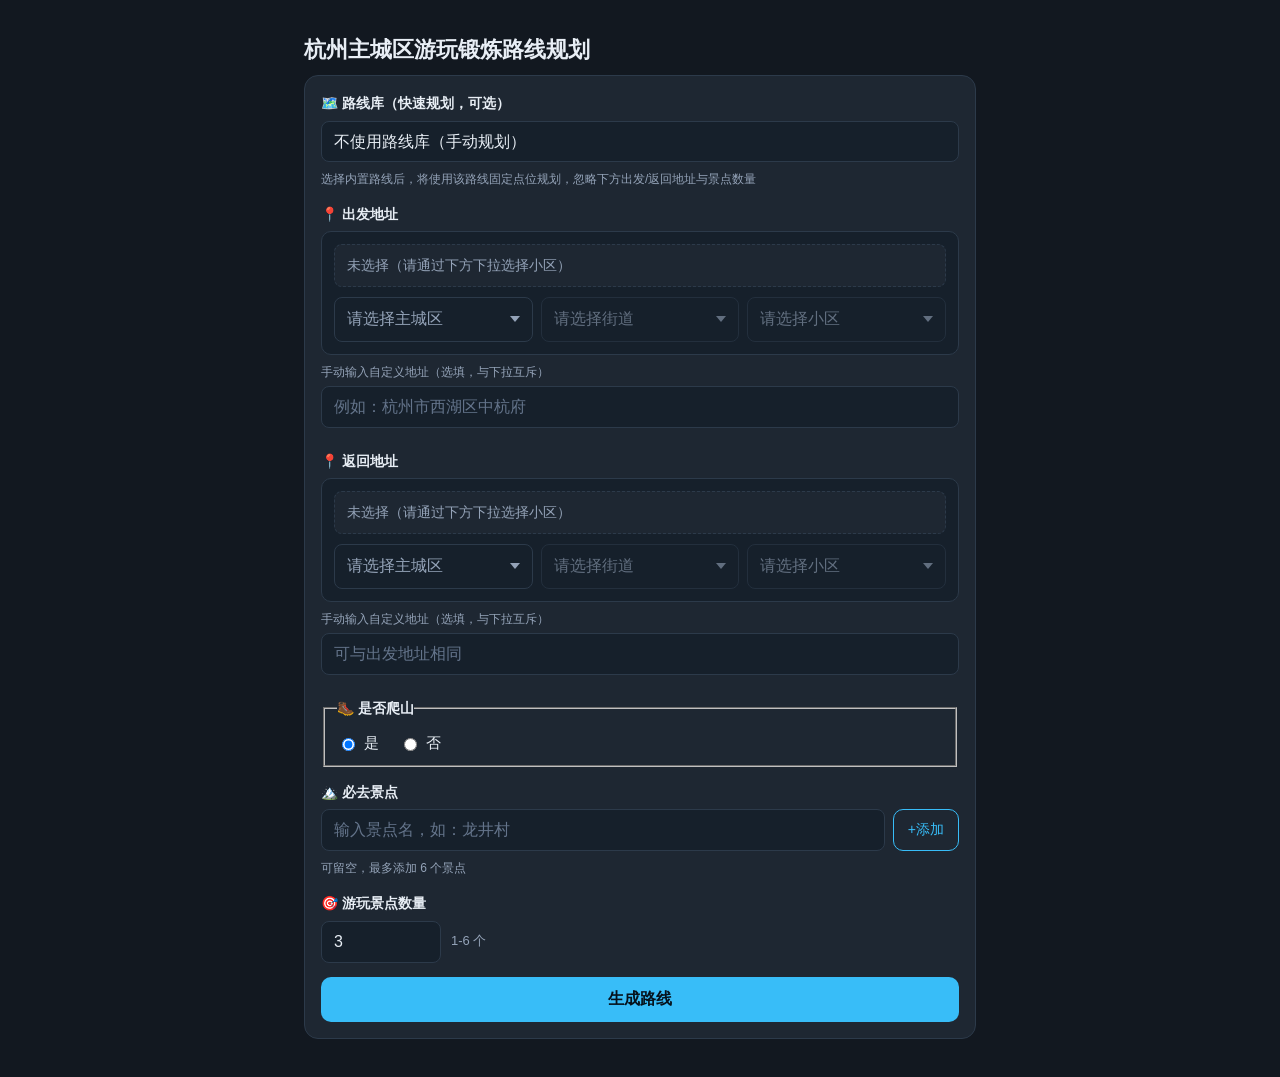
<file: index.html>
<!DOCTYPE html>
<html lang="zh-CN">
<head>
  <meta charset="utf-8">
  <meta name="viewport" content="width=device-width, initial-scale=1">
  <title>杭州主城区游玩锻炼路线规划</title>
  <link rel="stylesheet" href="static/style.css">
</head>
<body>
  <div class="container">
    <header>
      <h1>杭州主城区游玩锻炼路线规划</h1>
    </header>

    <div class="alert alert-error" id="form-error" style="display:none;"></div>

    <form class="card" id="plan-form">
      <details class="advanced" id="advanced-config" style="display:none;">
        <summary>高级配置</summary>
        <div class="advanced-body">
          <div class="field">
            <span>高德 JS API Key</span>
            <input type="password" id="amap_js_api_key" placeholder="必填，用于地理编码与步行/驾车路径" autocomplete="off">
            <span>高德安全密钥（securityJsCode）</span>
            <input type="password" id="amap_js_security_code" placeholder="必填，高德 JS API 2.0 安全密钥" autocomplete="off">
            <div class="key-actions">
              <label><input type="checkbox" id="save_keys"> 保存到本机（Key + 安全密钥）</label>
              <button type="button" id="keys_clear" class="btn btn-ghost">清除</button>
            </div>
            <p class="hint" id="keys_hint" style="display:none;">已保存到本机（localStorage），下次打开自动填充</p>
          </div>
        </div>
      </details>

      <div class="field">
        <span>🗺️ 路线库（快速规划，可选）</span>
        <select id="route-library-select" class="cascade">
          <option value="">不使用路线库（手动规划）</option>
        </select>
        <p class="hint">选择内置路线后，将使用该路线固定点位规划，忽略下方出发/返回地址与景点数量</p>
      </div>

      <div class="field">
        <span>📍 出发地址</span>
        <p class="hint route-mode-hint" id="route-mode-hint" style="display:none;">已启用路线库快速规划，本路线自带固定起终点、爬山属性与景点，下方所有表单设置无效</p>
        <div class="cascade-box">
          <div class="selected-address empty" id="origin_display">未选择（请通过下方下拉选择小区）</div>
          <div class="cascade-row">
            <div id="origin_district" class="custom-select" data-placeholder="请选择主城区"></div>
            <div id="origin_street" class="custom-select" data-placeholder="请选择街道" disabled></div>
            <div id="origin_community" class="custom-select" data-placeholder="请选择小区" disabled></div>
          </div>
        </div>
        <div class="manual-address">
          <span class="manual-title">手动输入自定义地址（选填，与下拉互斥）</span>
          <input type="text" id="origin_manual" placeholder="例如：杭州市西湖区中杭府" autocomplete="off">
        </div>
      </div>

      <div class="field">
        <span>📍 返回地址</span>
        <div class="cascade-box">
          <div class="selected-address empty" id="destination_display">未选择（请通过下方下拉选择小区）</div>
          <div class="cascade-row">
            <div id="destination_district" class="custom-select" data-placeholder="请选择主城区"></div>
            <div id="destination_street" class="custom-select" data-placeholder="请选择街道" disabled></div>
            <div id="destination_community" class="custom-select" data-placeholder="请选择小区" disabled></div>
          </div>
        </div>
        <div class="manual-address">
          <span class="manual-title">手动输入自定义地址（选填，与下拉互斥）</span>
          <input type="text" id="destination_manual" placeholder="可与出发地址相同" autocomplete="off">
        </div>
      </div>

      <fieldset class="field">
        <legend>🥾 是否爬山</legend>
        <div class="radio-row">
          <label><input type="radio" name="hiking" value="是" checked> 是</label>
          <label><input type="radio" name="hiking" value="否"> 否</label>
        </div>
      </fieldset>

      <div class="field">
        <span>🏔️ 必去景点</span>
        <div class="must-visit-add">
          <input type="text" id="must-visit-input" placeholder="输入景点名，如：龙井村" autocomplete="off">
          <button type="button" class="btn btn-ghost" id="must-visit-add">+添加</button>
        </div>
        <div class="chips" id="must-visit-chips"></div>
        <p class="hint">可留空，最多添加 6 个景点</p>
        <p class="field-error" id="must-visit-error" style="display:none;">最多添加 6 个景点</p>
      </div>

      <div class="field">
        <span>🎯 游玩景点数量</span>
        <div class="count-row">
          <input type="number" id="count" min="1" max="6" value="3" inputmode="numeric" list="count-options">
          <span class="count-unit">1-6 个</span>
        </div>
        <datalist id="count-options">
          <option value="1"></option>
          <option value="2"></option>
          <option value="3"></option>
          <option value="4"></option>
          <option value="5"></option>
          <option value="6"></option>
        </datalist>
        <p class="field-error" id="count-error" style="display:none;">请输入1-6之间的数字</p>
      </div>

      <button type="submit" class="btn btn-primary" id="submit-btn">生成路线</button>
    </form>
  </div>

  <script src="js/trip-engine.js?v=9"></script>
  <script src="js/main.js?v=6"></script>
</body>
</html>
</file>
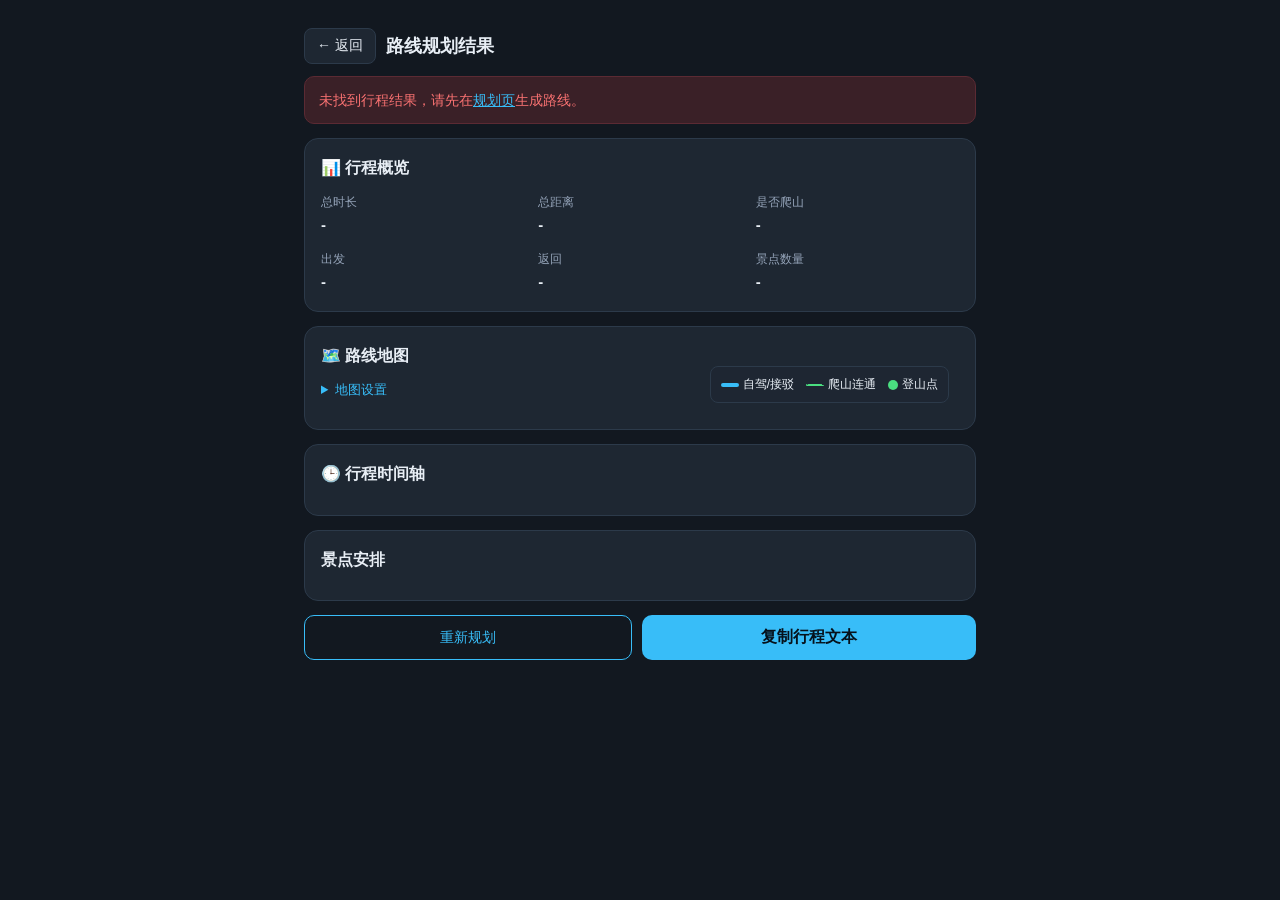
<file: result.html>
<!DOCTYPE html>
<html lang="zh-CN">
<head>
  <meta charset="utf-8">
  <meta name="viewport" content="width=device-width, initial-scale=1">
  <title>路线规划结果</title>
  <link rel="stylesheet" href="static/style.css">
</head>
<body>
  <div class="container">
    <div class="topbar">
      <button type="button" class="btn-back" id="back-btn">← 返回</button>
      <h1 class="topbar-title">路线规划结果</h1>
    </div>

    <div class="alert alert-error" id="no-plan" style="display:none;">
      未找到行程结果，请先在<a href="index.html" style="color:var(--primary);">规划页</a>生成路线。
    </div>

    <div class="card">
      <h2>📊 行程概览</h2>
      <div class="overview-grid">
        <div><span class="label">总时长</span><strong id="overview-total">-</strong></div>
        <div><span class="label">总距离</span><strong id="overview-distance">-</strong></div>
        <div><span class="label">是否爬山</span><strong id="overview-hiking">-</strong></div>
        <div><span class="label">出发</span><strong id="overview-origin">-</strong></div>
        <div><span class="label">返回</span><strong id="overview-destination">-</strong></div>
        <div><span class="label">景点数量</span><strong id="overview-count">-</strong></div>
      </div>
    </div>

    <div class="card" id="warnings-card" style="display:none;">
      <h2>⚠️ 风险提示</h2>
      <ul class="warnings" id="warnings-list"></ul>
    </div>

    <div class="card">
      <h2>🗺️ 路线地图</h2>
      <details class="map-settings">
        <summary>地图设置</summary>
        <div class="map-settings-body">
          <p class="hint">高德地图密钥已内置，动态地图自动加载，无需手动填写。</p>
        </div>
      </details>

      <div id="map-container">
        <div id="map"></div>
        <div class="map-legend">
          <span><i class="legend-line" style="background:#38bdf8;"></i>自驾/接驳</span>
          <span><i class="legend-line dash"></i>爬山连通</span>
          <span><i class="legend-dot" style="background:#4ade80;"></i>登山点</span>
        </div>
      </div>
    </div>

    <div class="card">
      <h2>🕒 行程时间轴</h2>
      <div class="timeline-list" id="timeline-list"></div>
    </div>

    <div class="card">
      <h2>景点安排</h2>
      <ol class="spot-list" id="spot-list"></ol>
    </div>

    <div class="bottom-actions">
      <button type="button" class="btn btn-ghost" id="replan-btn">重新规划</button>
      <button type="button" class="btn btn-primary" id="copy-btn">复制行程文本</button>
    </div>
  </div>

  <div class="toast" id="toast"></div>

  <script>
    (function () {
      'use strict';

      function esc(s) {
        return String(s == null ? '' : s).replace(/[&<>"']/g, function (c) {
          return { '&': '&amp;', '<': '&lt;', '>': '&gt;', '"': '&quot;', "'": '&#39;' }[c];
        });
      }

      function $(id) { return document.getElementById(id); }

      function showToast(msg) {
        var toast = $('toast');
        if (!toast) return;
        toast.textContent = msg;
        toast.classList.add('show');
        setTimeout(function () { toast.classList.remove('show'); }, 1600);
      }

      // ---------- 读取本地计算结果 ----------
      var plan = null;
      try {
        var raw = sessionStorage.getItem('trip_plan_result');
        if (raw) plan = JSON.parse(raw);
      } catch (e) {
        plan = null;
      }

      if (!plan) {
        $('no-plan').style.display = 'block';
        return;
      }

      function formatMinutes(min) {
        min = parseInt(min, 10) || 0;
        if (min < 60) return min + ' 分钟';
        var h = Math.floor(min / 60);
        var m = min % 60;
        return m ? (h + ' 小时 ' + m + ' 分') : (h + ' 小时');
      }

      function haversineKm(lng1, lat1, lng2, lat2) {
        var R = 6371;
        var dLat = (lat2 - lat1) * Math.PI / 180;
        var dLng = (lng2 - lng1) * Math.PI / 180;
        var a = Math.sin(dLat / 2) * Math.sin(dLat / 2) +
          Math.cos(lat1 * Math.PI / 180) * Math.cos(lat2 * Math.PI / 180) *
          Math.sin(dLng / 2) * Math.sin(dLng / 2);
        return R * 2 * Math.atan2(Math.sqrt(a), Math.sqrt(1 - a));
      }

      function totalDistanceKm(legs) {
        var sum = 0;
        (legs || []).forEach(function (leg) {
          var pl = leg.polyline || [];
          for (var i = 0; i < pl.length - 1; i++) {
            sum += haversineKm(pl[i][0], pl[i][1], pl[i + 1][0], pl[i + 1][1]);
          }
        });
        return sum;
      }

      // ---------- 渲染概览 ----------
      var spots = plan.spots || [];
      $('overview-total').textContent = formatMinutes(plan.total_minutes);
      $('overview-distance').textContent = totalDistanceKm(plan.legs).toFixed(1) + ' km';
      $('overview-hiking').textContent = plan.hiking;
      $('overview-origin').textContent = plan.origin;
      $('overview-destination').textContent = plan.destination;
      $('overview-count').textContent = spots.length + ' 个';

      // ---------- 渲染风险提示 ----------
      if (plan.warnings && plan.warnings.length) {
        $('warnings-card').style.display = 'block';
        var wl = $('warnings-list');
        plan.warnings.forEach(function (w) {
          var li = document.createElement('li');
          li.textContent = w;
          wl.appendChild(li);
        });
      }

      // ---------- 渲染景点 ----------
      var spotList = $('spot-list');
      spots.forEach(function (p) {
        var li = document.createElement('li');
        var title = document.createElement('div');
        title.className = 'spot-title';
        var tagHtml = '';
        if (p.tag === '登山') {
          tagHtml = '<span class="tag tag-hike">登山</span>';
        } else if (p.tag === '平地') {
          tagHtml = '<span class="tag tag-flat">平地</span>';
        }
        title.innerHTML =
          '<strong>' + esc(p.name) + '</strong>' +
          tagHtml +
          (p.is_water_island ? '<span class="tag tag-boat">孤岛·游船</span>' : '') +
          '<span class="muted">' + esc(p.visit_minutes) + ' 分钟</span>';
        var desc = document.createElement('p');
        desc.className = 'desc';
        desc.textContent = p.description || '';
        li.appendChild(title);
        li.appendChild(desc);
        spotList.appendChild(li);
      });

      // ---------- 渲染时间轴 ----------
      function renderTimeline() {
        var list = $('timeline-list');
        (plan.timeline || []).forEach(function (s) {
          var type = s['类型'] || '';
          var isHikeActivity = (type === '活动' && s['是否登山']);
          var isHikeMove = (type === '交通' && (s['方式'] || '') === '步行');

          var item = document.createElement('div');
          item.className = 'tl-item';

          var rail = document.createElement('div');
          rail.className = 'tl-rail';
          var dot = document.createElement('span');
          if (type === '交通') {
            dot.className = isHikeMove ? 'tl-dot hollow-hike' : 'tl-dot hollow';
          } else if (isHikeActivity) {
            dot.className = 'tl-dot hike';
          } else {
            dot.className = 'tl-dot solid';
          }
          rail.appendChild(dot);
          item.appendChild(rail);

          var body = document.createElement('div');
          body.className = 'tl-body';

          var time = document.createElement('div');
          time.className = 'tl-time';
          var timeText = s['时间'] || '';
          if (s['结束时间']) timeText += ' - ' + s['结束时间'];
          time.textContent = timeText;
          body.appendChild(time);

          var title = document.createElement('div');
          title.className = 'tl-title';
          if (type === '交通') {
            title.textContent = (s['起点'] || '') + ' → ' + (s['终点'] || '');
          } else {
            title.textContent = (type ? type + ' · ' : '') + (s['地点'] || '');
          }
          body.appendChild(title);

          var sub = document.createElement('div');
          sub.className = 'tl-sub';
          var parts = [];
          if (type === '交通') {
            if (s['方式']) parts.push(s['方式']);
            if (s['耗时分钟']) parts.push(s['耗时分钟'] + ' 分钟');
          } else if (type === '活动') {
            if (s['停留分钟']) parts.push('停留 ' + s['停留分钟'] + ' 分钟');
          } else if (s['耗时分钟']) {
            parts.push(s['耗时分钟'] + ' 分钟');
          }
          sub.textContent = parts.join(' · ');
          body.appendChild(sub);

          if (isHikeActivity) {
            var note = document.createElement('span');
            note.className = 'tl-note';
            note.textContent = '登山徒步 · 注意防滑补水';
            body.appendChild(note);
          }

          item.appendChild(body);
          list.appendChild(item);
        });
      }
      renderTimeline();

      // ---------- 复制行程文本 ----------
      function buildCopyText() {
        var lines = [];
        lines.push('【杭州一日路线规划】');
        lines.push('出发：' + plan.origin);
        lines.push('返回：' + plan.destination);
        lines.push('是否爬山：' + plan.hiking);
        lines.push('总时长：' + formatMinutes(plan.total_minutes));
        lines.push('总距离：' + totalDistanceKm(plan.legs).toFixed(1) + ' km');
        lines.push('景点数量：' + spots.length + ' 个');
        lines.push('');
        lines.push('行程安排：');
        (plan.timeline || []).forEach(function (s) {
          if (s['类型'] === '交通') {
            lines.push(s['时间'] + ' ' + (s['起点'] || '') + ' → ' + (s['终点'] || '') + '（' + (s['方式'] || '') + ' ' + (s['耗时分钟'] || '') + ' 分钟）');
          } else if (s['类型'] === '活动') {
            lines.push(s['时间'] + ' 游玩 ' + (s['地点'] || '') + '（停留 ' + (s['停留分钟'] || '') + ' 分钟）');
          } else {
            lines.push(s['时间'] + ' ' + (s['类型'] || '') + ' ' + (s['地点'] || ''));
          }
        });
        return lines.join('\n');
      }

      function fallbackCopy(text) {
        var ta = document.createElement('textarea');
        ta.value = text;
        ta.style.position = 'fixed';
        ta.style.opacity = '0';
        document.body.appendChild(ta);
        ta.focus();
        ta.select();
        var ok = false;
        try { ok = document.execCommand('copy'); } catch (e) { ok = false; }
        document.body.removeChild(ta);
        return ok;
      }

      function copyItinerary() {
        var text = buildCopyText();
        if (navigator.clipboard && navigator.clipboard.writeText) {
          navigator.clipboard.writeText(text).then(function () {
            showToast('复制成功');
          }, function () {
            showToast(fallbackCopy(text) ? '复制成功' : '复制失败');
          });
        } else {
          showToast(fallbackCopy(text) ? '复制成功' : '复制失败');
        }
      }

      // ---------- 动态地图 ----------
      var mapData = {
        origin_lng: plan.origin_lng,
        origin_lat: plan.origin_lat,
        destination_lng: plan.destination_lng,
        destination_lat: plan.destination_lat,
        origin_name: plan.origin,
        destination_name: plan.destination,
        legs: plan.legs || [],
        spots: plan.spots || [],
        hiking_markers: plan.hiking_markers || [],
        hiking_trails: plan.hiking_trails || []
      };

      var LEG_COLOR = '#38bdf8';
      var HIKE_COLOR = '#4ade80';
      var map = null;
      var infoWindow = null;

      function markerHTML(bg, label) {
        return '<div style="background:' + bg + ';color:#06121c;width:26px;height:26px;line-height:22px;text-align:center;border-radius:50%;border:2px solid #fff;box-shadow:0 1px 4px rgba(0,0,0,.4);font-size:12px;font-weight:bold;">' + label + '</div>';
      }

      function addMarker(lng, lat, title, desc, type) {
        var bg, label;
        if (type === 'start') { bg = '#38bdf8'; label = '起'; }
        else if (type === 'end') { bg = '#ef4444'; label = '终'; }
        else if (type === 'hiking') { bg = '#4ade80'; label = '山'; }
        else { bg = '#38bdf8'; label = '●'; }

        var markerOptions = {
          position: [lng, lat],
          content: markerHTML(bg, label),
          offset: new AMap.Pixel(-13, -13)
        };
        if (type === 'hiking') markerOptions.zIndex = 1000;
        var marker = new AMap.Marker(markerOptions);
        marker.on('click', function () {
          var html = '<div style="max-width:240px;color:#ffffff;background:rgba(15,23,42,0.92);padding:8px 10px;border-radius:6px;text-shadow:0 1px 3px rgba(0,0,0,0.9);">' +
            '<strong style="color:#ffffff;">' + esc(title) + '</strong>';
          if (desc) html += '<div style="color:#ffffff;font-size:12px;margin-top:2px;text-shadow:0 1px 3px rgba(0,0,0,0.9);">' + esc(desc) + '</div>';
          html += '</div>';
          infoWindow.setContent(html);
          infoWindow.open(map, marker.getPosition());
        });
        marker.setMap(map);
      }

      function drawLegs() {
        mapData.legs.forEach(function (leg) {
          var path = (leg.polyline || []).map(function (p) { return [p[0], p[1]]; });
          if (!path.length) return;
          var polyline = new AMap.Polyline({
            path: path,
            strokeColor: LEG_COLOR,
            strokeWeight: 5,
            strokeOpacity: 0.9,
            strokeStyle: 'solid',
            lineJoin: 'round'
          });
          polyline.setMap(map);
        });
      }

      function drawHikingTrails() {
        mapData.hiking_trails.forEach(function (trail) {
          if (!trail || trail.length < 2) return;
          var polyline = new AMap.Polyline({
            path: trail.map(function (p) { return [p[0], p[1]]; }),
            strokeColor: HIKE_COLOR,
            strokeWeight: 4,
            strokeOpacity: 0.95,
            strokeStyle: 'dashed',
            lineJoin: 'round'
          });
          polyline.setMap(map);
        });
      }

      function drawMarkers() {
        addMarker(mapData.origin_lng, mapData.origin_lat, '起点：' + mapData.origin_name, '', 'start');
        addMarker(mapData.destination_lng, mapData.destination_lat, '终点：' + mapData.destination_name, '', 'end');

        var descByName = {};
        mapData.spots.forEach(function (s) { descByName[s.name] = s.description || ''; });

        mapData.spots.forEach(function (s) {
          if (s.is_hiking) return;
          addMarker(s.lng, s.lat, s.name, descByName[s.name], 'spot');
        });

        mapData.hiking_markers.forEach(function (h) {
          addMarker(h.lng, h.lat, h.name, descByName[h.name] || '登山景点', 'hiking');
        });
      }

      function fitAll() {
        var lngs = [], lats = [];
        function push(lng, lat) { lngs.push(lng); lats.push(lat); }
        push(mapData.origin_lng, mapData.origin_lat);
        push(mapData.destination_lng, mapData.destination_lat);
        mapData.spots.forEach(function (s) { push(s.lng, s.lat); });
        mapData.legs.forEach(function (leg) {
          (leg.polyline || []).forEach(function (p) { push(p[0], p[1]); });
        });
        mapData.hiking_trails.forEach(function (trail) {
          trail.forEach(function (p) { push(p[0], p[1]); });
        });
        if (!lngs.length) return;
        var minLng = Math.min.apply(null, lngs);
        var maxLng = Math.max.apply(null, lngs);
        var minLat = Math.min.apply(null, lats);
        var maxLat = Math.max.apply(null, lats);
        map.setBounds(new AMap.Bounds([minLng, minLat], [maxLng, maxLat]), false, [60, 60, 60, 60]);
        map.setPitch(45);
      }

      function initMap() {
        map = new AMap.Map('map', {
          zoom: 12,
          viewMode: '3D',
          terrain: true,
          pitch: 45,
          layers: [
            new AMap.TileLayer.Satellite(),
            new AMap.TileLayer.RoadNet({ opacity: 0.7 })
          ]
        });
        infoWindow = new AMap.InfoWindow({ offset: new AMap.Pixel(0, -28), closeWhenClickMap: true });
        drawLegs();
        drawHikingTrails();
        drawMarkers();
        fitAll();
      }

      var AMAP_CONFIG = {
        key: "7e24d842edd9222b450135d68ab51e2a",
        securityJsCode: "cc9b23db5b71da5af90a9b8ddb0e92e3"
      };

      function loadAMap(key, securityCode, cb) {
        if (window.AMap) { cb(); return; }
        if (securityCode) {
          window._AMapSecurityConfig = { securityJsCode: securityCode };
        }
        var cbName = '_amapInit' + Date.now();
        window[cbName] = function () {
          try { cb(); } finally { try { delete window[cbName]; } catch (e) {} }
        };
        var s = document.createElement('script');
        s.src = 'https://webapi.amap.com/maps?v=2.1Beta&key=' + encodeURIComponent(key) + '&callback=' + cbName + '&plugin=AMap.Geocoder';
        s.onerror = function () { alert('高德 JS API 加载失败，请检查 JS API Key 与网络'); };
        document.head.appendChild(s);
      }

      // 页面加载即使用内置 AMAP_CONFIG 自动加载动态地图，无需用户填写密钥
      $('map').style.display = 'block';
      loadAMap(AMAP_CONFIG.key, AMAP_CONFIG.securityJsCode, initMap);

      // ---------- 返回 / 重新规划 / 复制 ----------
      $('back-btn').addEventListener('click', function () {
        window.location.href = 'index.html';
      });
      $('replan-btn').addEventListener('click', function () {
        window.location.href = 'index.html';
      });
      $('copy-btn').addEventListener('click', copyItinerary);
    })();
  </script>
</body>
</html>
</file>
<file: static/style.css>
:root {
  --bg: #121820;
  --card: #1E2732;
  --text: #E8EEF5;
  --muted: #94a3b8;
  --primary: #38bdf8;
  --primary-dark: #0ea5e9;
  --border: #2C3A4A;
  --error-bg: #3A2027;
  --error-text: #f87171;
  --success-bg: #16302A;
  --success-text: #4ade80;
  --info-bg: #142B3B;
  --info-text: #38bdf8;
  --hike: #4ade80;
}

* {
  box-sizing: border-box;
}

html, body {
  margin: 0;
  padding: 0;
}

body {
  font-family: -apple-system, BlinkMacSystemFont, "Segoe UI", "PingFang SC",
    "Hiragino Sans GB", "Microsoft YaHei", sans-serif;
  background: var(--bg);
  color: var(--text);
  line-height: 1.6;
  -webkit-text-size-adjust: 100%;
}

.container {
  max-width: 720px;
  margin: 0 auto;
  padding: 16px;
}

header {
  padding: 8px 0 2px;
}

header h1 {
  font-size: 22px;
  margin: 0 0 6px;
  text-align: left;
}

.subtitle {
  margin: 0 0 14px;
  color: var(--muted);
  font-size: 13px;
  text-align: left;
}

.card {
  background: var(--card);
  border: 1px solid var(--border);
  border-radius: 14px;
  padding: 16px;
  margin-bottom: 14px;
}

.card h2 {
  font-size: 16px;
  margin: 0 0 12px;
}

.field {
  display: block;
  margin-bottom: 14px;
}

.field > span,
.field legend {
  display: block;
  font-size: 14px;
  font-weight: 600;
  margin-bottom: 6px;
  color: var(--text);
}

.field legend {
  padding: 0;
}

input[type="text"],
input[type="number"],
input[type="password"] {
  width: 100%;
  padding: 11px 12px;
  font-size: 16px;
  border: 1px solid var(--border);
  border-radius: 8px;
  margin-bottom: 8px;
  background: #16202B;
  color: var(--text);
  -webkit-appearance: none;
}

input::placeholder {
  color: #64748b;
}

select.cascade {
  width: 100%;
  padding: 11px 12px;
  font-size: 16px;
  border: 1px solid var(--border);
  border-radius: 8px;
  margin-bottom: 8px;
  background: #16202B;
  color: var(--text);
  -webkit-appearance: none;
}

input:focus,
select.cascade:focus {
  outline: none;
  border-color: var(--primary);
}

.hint {
  margin: 0 0 8px;
  color: var(--muted);
  font-size: 12px;
}

.field-error {
  margin: -2px 0 8px;
  color: var(--error-text);
  font-size: 12px;
}

/* 高级配置折叠面板 */
details.advanced {
  border: 1px solid var(--border);
  border-radius: 10px;
  padding: 0;
  margin-bottom: 14px;
  background: var(--card);
}

details.advanced summary {
  cursor: pointer;
  padding: 12px 14px;
  font-size: 14px;
  font-weight: 600;
  color: var(--primary);
  list-style: none;
}

details.advanced summary::-webkit-details-marker {
  display: none;
}

details.advanced summary::before {
  content: "▸ ";
  color: var(--primary);
}

details.advanced[open] summary::before {
  content: "▾ ";
}

.advanced-body {
  padding: 0 14px 14px;
}

.key-actions {
  display: flex;
  align-items: center;
  gap: 14px;
  margin-top: 2px;
}

.key-actions label {
  display: inline-flex;
  align-items: center;
  gap: 6px;
  font-size: 13px;
  color: var(--muted);
  cursor: pointer;
}

/* 地址级联 */
.cascade-box {
  border: 1px solid var(--border);
  border-radius: 10px;
  padding: 12px;
  background: #16202B;
  margin-bottom: 8px;
}

.cascade-row {
  display: flex;
  flex-wrap: wrap;
  gap: 8px;
}

.cascade-row .custom-select {
  flex: 1 1 150px;
  position: relative;
}

/* 自定义下拉：替代原生 select，保证首项「公共地标」完整可见 */
.custom-select-trigger {
  display: flex;
  align-items: center;
  justify-content: space-between;
  width: 100%;
  padding: 11px 12px;
  font-size: 16px;
  border: 1px solid var(--border);
  border-radius: 8px;
  background: #16202B;
  color: var(--text);
  cursor: pointer;
  text-align: left;
  -webkit-appearance: none;
}

.custom-select-trigger::after {
  content: "";
  flex-shrink: 0;
  width: 0;
  height: 0;
  margin-left: 8px;
  border-left: 5px solid transparent;
  border-right: 5px solid transparent;
  border-top: 6px solid var(--muted);
}

.custom-select-trigger.is-placeholder {
  color: var(--muted);
}

.custom-select-trigger:disabled {
  opacity: 0.6;
  cursor: not-allowed;
}

.custom-select.is-open .custom-select-trigger {
  border-color: var(--primary);
}

.custom-select-list {
  position: absolute;
  top: calc(100% + 4px);
  left: 0;
  right: 0;
  margin: 0;
  padding: 14px 0 8px;
  list-style: none;
  background: #1E2732;
  border: 1px solid var(--border);
  border-radius: 8px;
  max-height: 260px;
  overflow-y: auto;
  z-index: 30;
  display: none;
  box-shadow: 0 8px 24px rgba(0, 0, 0, 0.35);
}

.custom-select.is-open .custom-select-list {
  display: block;
}

.custom-select-option {
  padding: 9px 14px;
  font-size: 15px;
  color: var(--text);
  cursor: pointer;
  word-break: break-all;
}

.custom-select-option:hover {
  background: #16202B;
}

.custom-select-option.selected {
  color: var(--primary);
}

.custom-select-empty {
  padding: 9px 14px;
  font-size: 14px;
  color: var(--muted);
}

.selected-address {
  min-height: 38px;
  padding: 9px 12px;
  margin-bottom: 10px;
  background: var(--card);
  border: 1px dashed var(--border);
  border-radius: 8px;
  font-size: 14px;
  color: var(--text);
  word-break: break-all;
}

.selected-address.empty {
  color: var(--muted);
}

.manual-address {
  margin-top: 4px;
}

.manual-address .manual-title {
  display: block;
  font-size: 12px;
  color: var(--muted);
  margin-bottom: 4px;
}

/* 单选 */
.radio-row {
  display: flex;
  gap: 20px;
}

.radio-row label {
  display: flex;
  align-items: center;
  gap: 6px;
  font-size: 15px;
  cursor: pointer;
}

/* 按钮 */
.btn {
  display: inline-block;
  border: none;
  border-radius: 10px;
  padding: 12px 18px;
  font-size: 16px;
  cursor: pointer;
  text-align: center;
  text-decoration: none;
}

.btn-primary {
  background: var(--primary);
  color: #06121c;
  width: 100%;
  font-weight: 700;
}

.btn-primary:active {
  background: var(--primary-dark);
}

.btn-primary:disabled {
  opacity: 0.6;
  cursor: not-allowed;
}

.btn-ghost {
  background: transparent;
  color: var(--primary);
  border: 1px solid var(--primary);
  padding: 9px 14px;
  font-size: 14px;
}

.btn-block {
  display: block;
}

/* 提示 */
.alert {
  border-radius: 10px;
  padding: 12px 14px;
  margin-bottom: 14px;
  font-size: 14px;
}

.alert-error {
  background: var(--error-bg);
  color: var(--error-text);
  border: 1px solid #5b2a33;
}

.alert-success {
  background: var(--success-bg);
  color: var(--success-text);
  border: 1px solid #2c5843;
  margin-bottom: 14px;
}

.alert-info {
  background: var(--info-bg);
  color: var(--info-text);
  border: 1px solid #1d4a63;
}

/* 必去景点 chips */
.must-visit-add {
  display: flex;
  gap: 8px;
  margin-bottom: 8px;
}

.must-visit-add input {
  flex: 1;
  margin-bottom: 0;
}

.must-visit-add .btn {
  flex-shrink: 0;
  padding: 11px 14px;
}

.chips {
  display: flex;
  flex-wrap: wrap;
  gap: 8px;
}

.chip {
  display: inline-flex;
  align-items: center;
  gap: 6px;
  background: #142B3B;
  color: var(--primary);
  border: 1px solid #1d4a63;
  border-radius: 999px;
  padding: 5px 8px 5px 12px;
  font-size: 13px;
}

.chip-remove {
  border: none;
  background: transparent;
  color: var(--muted);
  font-size: 16px;
  line-height: 1;
  cursor: pointer;
  padding: 0 2px;
}

.chip-remove:active {
  color: var(--error-text);
}

/* 数量 */
.count-row {
  display: flex;
  align-items: center;
  gap: 10px;
}

.count-row input {
  max-width: 120px;
  margin-bottom: 0;
}

.count-unit {
  color: var(--muted);
  font-size: 13px;
}

/* 摘要 */
.summary-grid {
  display: grid;
  grid-template-columns: repeat(2, 1fr);
  gap: 10px 14px;
}

.summary-grid .label {
  display: block;
  font-size: 12px;
  color: var(--muted);
}

.summary-grid strong {
  font-size: 15px;
  word-break: break-all;
}

/* 风险提示 */
.warnings {
  margin: 0;
  padding-left: 20px;
  color: var(--error-text);
}

.warnings li {
  margin-bottom: 6px;
}

/* 景点列表 */
.spot-list {
  margin: 0;
  padding-left: 20px;
}

.spot-list li {
  margin-bottom: 12px;
}

.spot-title {
  display: flex;
  align-items: center;
  flex-wrap: wrap;
  gap: 6px;
}

.spot-title strong {
  font-size: 16px;
}

.desc {
  margin: 4px 0 0;
  color: var(--muted);
  font-size: 13px;
}

.tag {
  display: inline-block;
  font-size: 11px;
  padding: 1px 6px;
  border-radius: 4px;
  white-space: nowrap;
}

.tag-hike {
  background: #16302A;
  color: var(--hike);
}

.tag-flat {
  background: #16324A;
  color: #7dd3fc;
}

.tag-boat {
  background: #142B3B;
  color: var(--primary);
}

.muted {
  color: var(--muted);
  font-size: 13px;
}

/* 结果页顶栏 */
.topbar {
  display: flex;
  align-items: center;
  gap: 10px;
  padding: 4px 0 12px;
}

.btn-back {
  border: 1px solid var(--border);
  background: var(--card);
  color: var(--text);
  border-radius: 8px;
  padding: 8px 12px;
  font-size: 14px;
  cursor: pointer;
  flex-shrink: 0;
}

.topbar-title {
  font-size: 18px;
  margin: 0;
  font-weight: 700;
}

/* 概览 */
.overview-grid {
  display: grid;
  grid-template-columns: repeat(2, 1fr);
  gap: 12px 14px;
}

.overview-grid .label {
  display: block;
  font-size: 12px;
  color: var(--muted);
}

.overview-grid strong {
  font-size: 15px;
  word-break: break-all;
}

/* 时间轴组件 */
.timeline-list {
  position: relative;
}

.tl-item {
  position: relative;
  display: flex;
  gap: 12px;
  padding-bottom: 16px;
}

.tl-item:last-child {
  padding-bottom: 0;
}

.tl-rail {
  position: relative;
  width: 16px;
  flex-shrink: 0;
  display: flex;
  justify-content: center;
}

.tl-rail::after {
  content: "";
  position: absolute;
  top: 18px;
  bottom: -2px;
  left: 50%;
  width: 2px;
  margin-left: -1px;
  background: var(--border);
}

.tl-item:last-child .tl-rail::after {
  display: none;
}

.tl-dot {
  width: 12px;
  height: 12px;
  border-radius: 50%;
  margin-top: 4px;
  z-index: 1;
}

.tl-dot.solid {
  background: var(--primary);
  box-shadow: 0 0 0 3px rgba(56, 189, 248, 0.18);
}

.tl-dot.hollow {
  background: var(--card);
  border: 2px solid var(--primary);
}

.tl-dot.hike {
  background: var(--hike);
  border: 2px solid var(--hike);
  box-shadow: 0 0 0 3px rgba(74, 222, 128, 0.18);
}

.tl-dot.hollow-hike {
  background: var(--card);
  border: 2px solid var(--hike);
}

.tl-body {
  flex: 1;
  min-width: 0;
}

.tl-time {
  font-size: 12px;
  color: var(--muted);
}

.tl-title {
  font-size: 15px;
  font-weight: 600;
  word-break: break-all;
}

.tl-sub {
  font-size: 12px;
  color: var(--muted);
  word-break: break-all;
}

.tl-note {
  display: inline-block;
  margin-top: 4px;
  font-size: 12px;
  color: var(--hike);
}

/* 温馨提示 */
.notes {
  margin: 0;
  padding-left: 20px;
  color: var(--muted);
  font-size: 13px;
}

.notes li {
  margin-bottom: 6px;
}

/* 地图 */
.map-settings {
  margin-bottom: 12px;
}

.map-settings summary {
  cursor: pointer;
  color: var(--primary);
  font-size: 13px;
}

.map-settings-body {
  margin-top: 10px;
}

.map-settings-body input[type="password"] {
  width: 100%;
  padding: 9px 10px;
  font-size: 15px;
  border: 1px solid var(--border);
  border-radius: 8px;
  margin-bottom: 8px;
  background: #16202B;
  color: var(--text);
}

#map-container {
  position: relative;
}

#map {
  width: 100%;
  height: 480px;
  display: none;
  border-radius: 10px;
  border: 1px solid var(--border);
}

.map-legend {
  position: absolute;
  right: 10px;
  bottom: 10px;
  z-index: 10;
  display: flex;
  flex-wrap: wrap;
  gap: 8px 12px;
  background: rgba(30, 39, 50, 0.94);
  border: 1px solid var(--border);
  border-radius: 8px;
  padding: 8px 10px;
  font-size: 12px;
  color: var(--text);
}

.map-legend .legend-line {
  display: inline-block;
  width: 18px;
  height: 4px;
  border-radius: 2px;
  vertical-align: middle;
  margin-right: 4px;
}

.map-legend .legend-line.dash {
  background: transparent;
  height: 0;
  border-top: 2px dashed var(--hike);
}

.map-legend .legend-dot {
  display: inline-block;
  width: 10px;
  height: 10px;
  border-radius: 50%;
  vertical-align: middle;
  margin-right: 4px;
}

/* 底部操作 */
.bottom-actions {
  display: flex;
  gap: 10px;
  margin-top: 2px;
}

.bottom-actions .btn {
  flex: 1;
}

/* 复制提示 toast */
.toast {
  position: fixed;
  left: 50%;
  bottom: 32px;
  transform: translateX(-50%);
  background: var(--primary);
  color: #06121c;
  padding: 10px 18px;
  border-radius: 999px;
  font-size: 14px;
  font-weight: 600;
  opacity: 0;
  pointer-events: none;
  transition: opacity 0.2s ease;
  z-index: 999;
}

.toast.show {
  opacity: 1;
}

@media (min-width: 640px) {
  .container {
    padding: 24px;
  }

  .summary-grid,
  .overview-grid {
    grid-template-columns: repeat(3, 1fr);
  }
}
</file>
